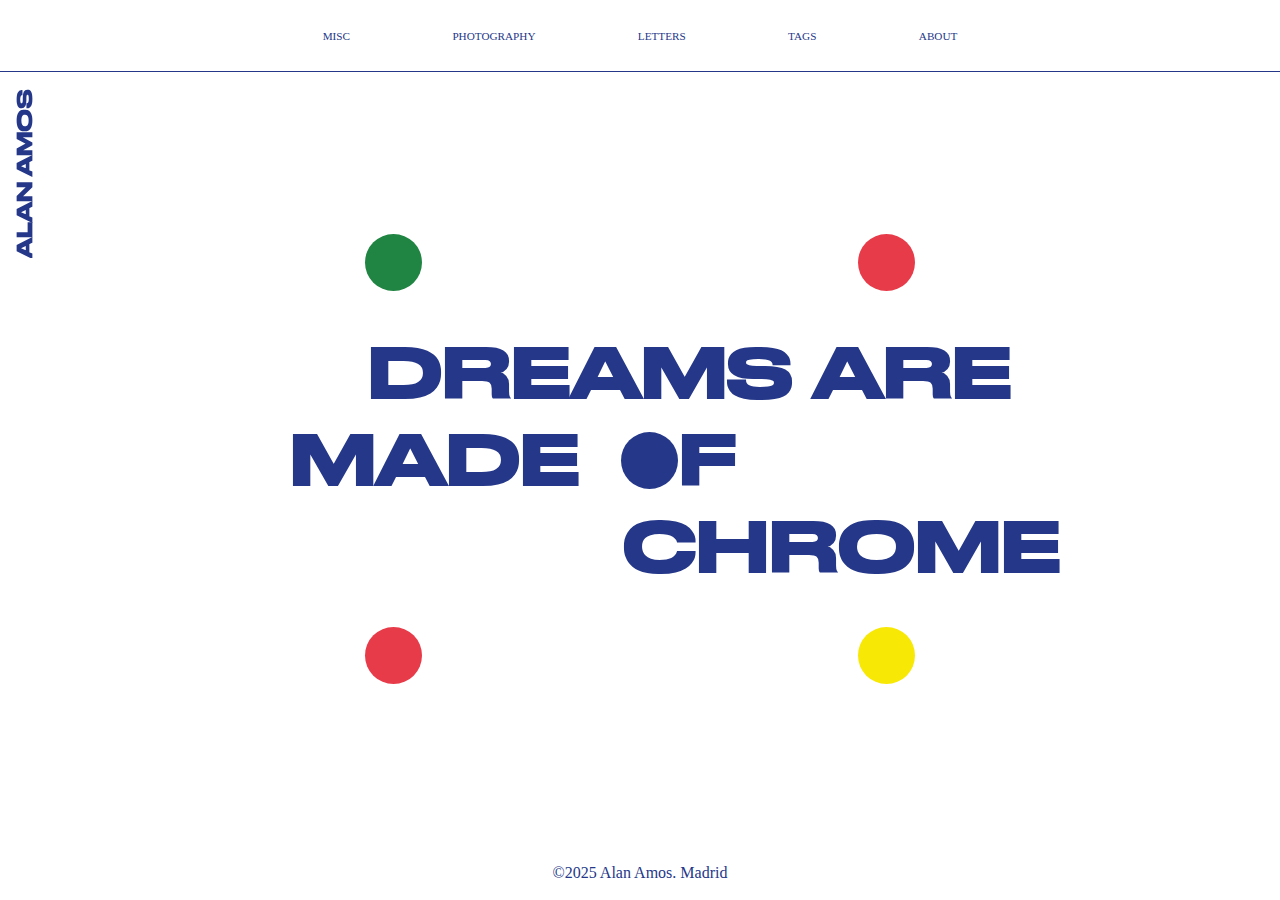
<file: index.html>
<!DOCTYPE html>
<html lang="en">
<head>
    <meta charset="UTF-8">
    <meta name="viewport" content="width=device-width, initial-scale=1.0">
    <title>Document</title>
    <link rel="stylesheet" href="css/estilo.css">
    <script defer src="js/script.js"></script>
</head>

<body>
    <main>
        <section class="barraIzq">
            <h1>
                <a href="index.html">Alan&nbsp;Amos</a>
                <button id="menu-toggle">∎</button>
            </h1>
        </section>

        <nav class="barraNav">
            <ul>
                <li><a href="mixed_media.html">Misc</a></li>
                <li><a href="photography.html">Photography</a></li>
                <li><a href="letters.htm">Letters</a></li>
                <li><a href="tags.html">Tags</a></li>
                <li><a href="about.html">About</a></li>
            </ul>
        </nav>

        <section class="dreams">
           
            <div class="contenedor-central">
            
                
                <div class="contenedorCirculos">
                    <h2 class="contenedorDreams">
                        <span class="dreamsAre">Dreams&nbsp;are</span><span class="madeOf">made&nbsp;<span class="circulo azul"></span>&nbsp;f</span><span class="chrome">chrome</span>
                    </h2>
                    <span class="circulo verde"></span>
                    <span class="circulo rojoUno"></span>
                    <span class="circulo rojoDos"></span>
                    <span class="circulo amarillo"></span>
                </div>  
            </div>
            
        </section>

        <footer>
            <p>©2025 Alan Amos. Madrid</p>
        </footer>
    </main>

</body>
</html>
</file>
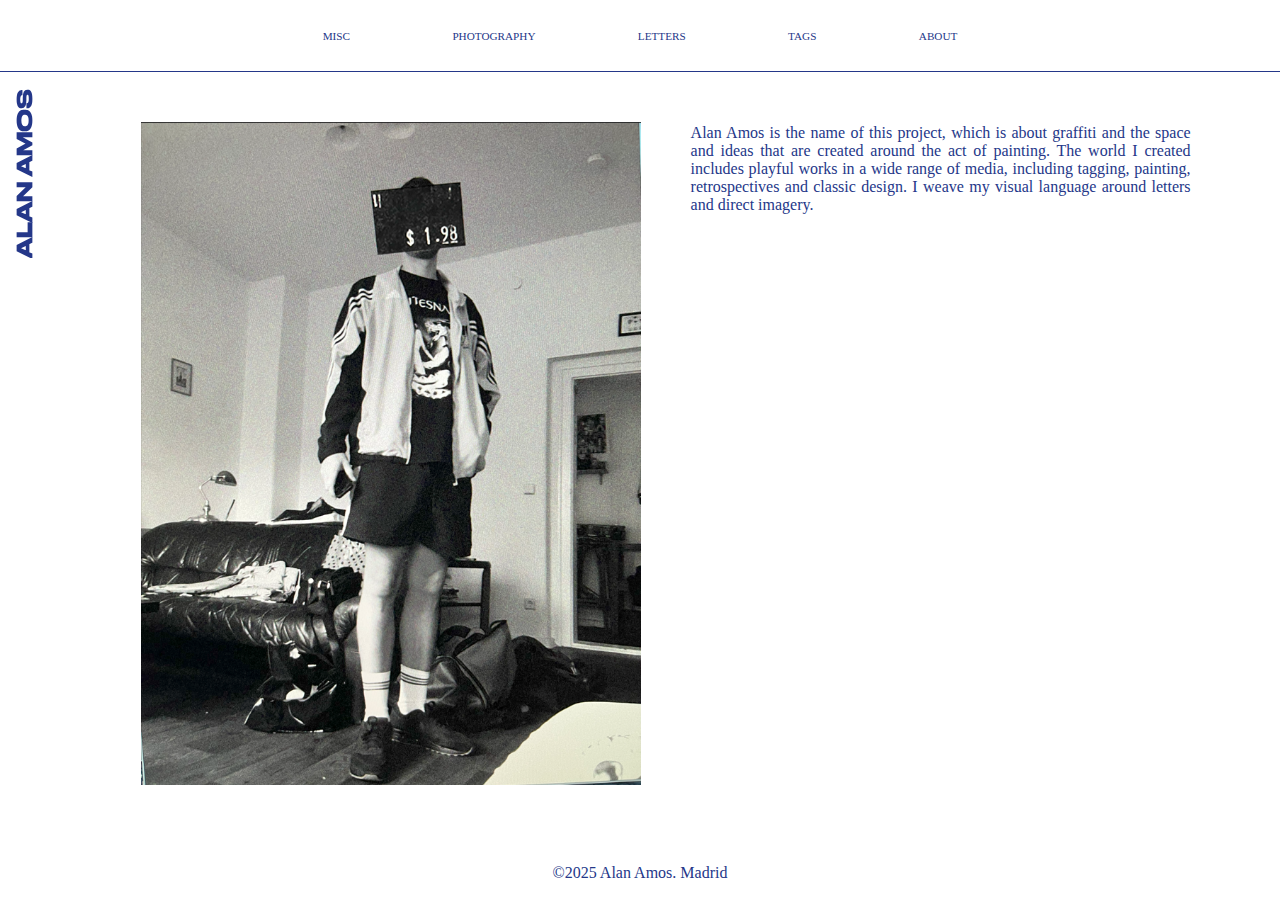
<file: about.html>
<!DOCTYPE html>
<html lang="en">
<head>
    <meta charset="UTF-8">
    <meta name="viewport" content="width=device-width, initial-scale=1.0">
    <title>Document</title>
    <link rel="stylesheet" href="css/estilo.css">
    <script defer src="js/script.js"></script>
</head>
<body>
    <main>
        <section class="barraIzq">
            <h1>
                <a href="index.html">Alan&nbsp;Amos</a>
                <button id="menu-toggle">∎</button>
            </h1>
        </section>

        <nav class="barraNav">
            <ul>
                <li><a href="mixed_media.html">Misc</a></li>
                <li><a href="photography.html">Photography</a></li>
                <li><a href="letters.htm">Letters</a></li>
                <li><a href="tags.html">Tags</a></li>
                <li><a href="about.html">About</a></li>
            </ul>
        </nav>
        <section class="about">
            <img class="about" src="img/about/Captura de pantalla 2025-01-16 115417.png" alt="">
            
            <article class="about">   
                <p>Alan Amos is the name of this project, which is about graffiti and the space and ideas that are created around the act of painting. The world I created includes playful works in a wide range of media, including tagging, painting, retrospectives and classic design. I weave my visual language around letters and direct imagery. 
                </p>
            </article>
            
            
        </section>
        <footer>
            <p>©2025 Alan Amos. Madrid</p>
        </footer>
    </main>
</body>
</html>
</file>
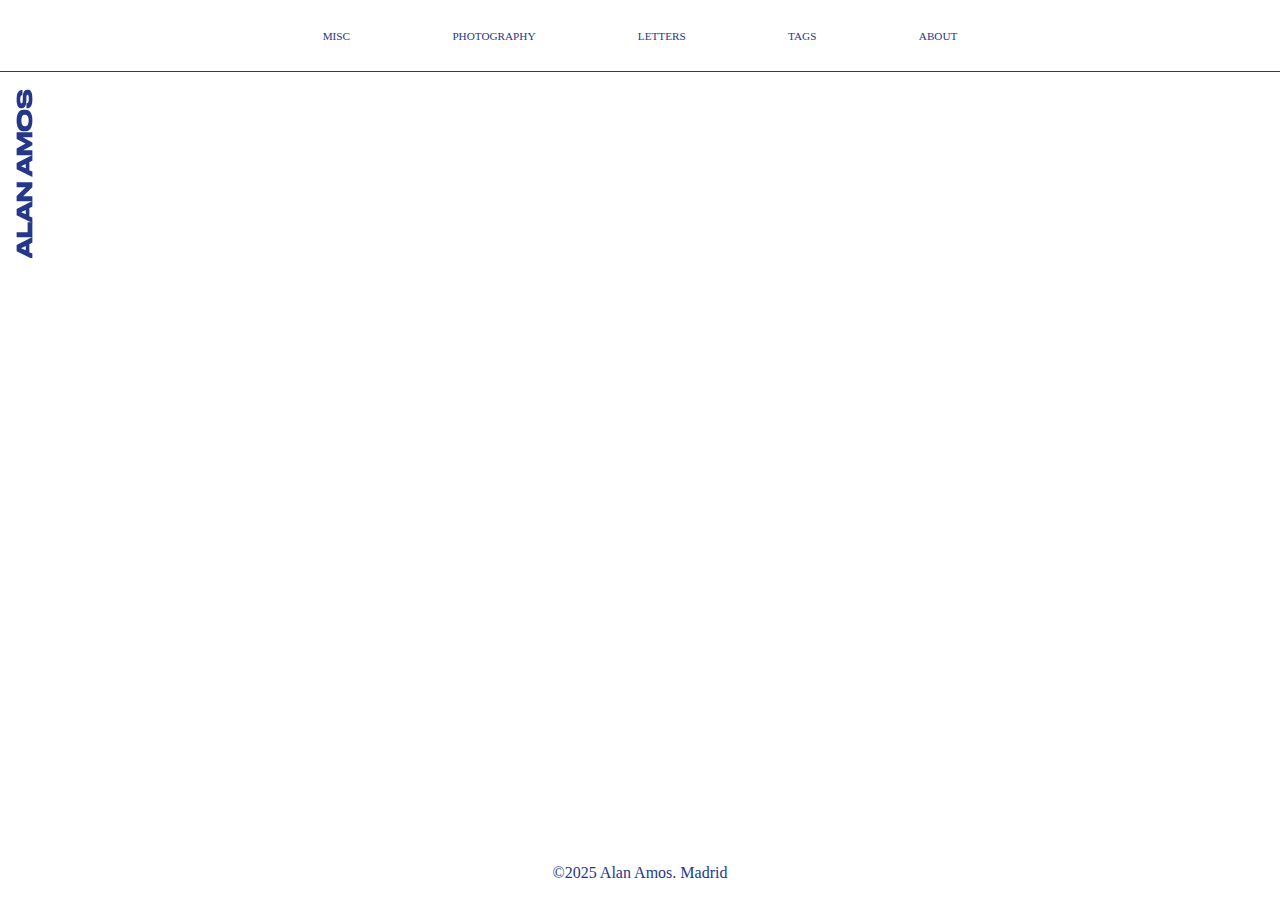
<file: mixed_media.html>
<!DOCTYPE html>
<html lang="en">
<head>
    <meta charset="UTF-8">
    <meta name="viewport" content="width=device-width, initial-scale=1.0">
    <title>Document</title>
    <link rel="stylesheet" href="css/estilo.css">
    <script defer src="js/script.js"></script>
</head>
<body>
    <main>
        <section class="barraIzq">
            <h1>
                <a href="index.html">Alan&nbsp;Amos</a>
                <button id="menu-toggle">∎</button>
            </h1>
        </section>

        <nav class="barraNav">
            <ul>
                <li><a href="mixed_media.html">Misc</a></li>
                <li><a href="photography.html">Photography</a></li>
                <li><a href="letters.htm">Letters</a></li>
                <li><a href="tags.html">Tags</a></li>
                <li><a href="about.html">About</a></li>
            </ul>
        </nav>
       

        <footer>
            <p>©2025 Alan Amos. Madrid</p>
        </footer>
    </main>
</body>
</html>
</file>
<file: css/estilo.css>
@font-face {
    font-family: 'DrukWideMedium';
    src: url('../fonts/DrukWideMedium.ttf') format('ttf'),
         url('../fonts/DrukWideMedium.woff2') format('woff2');
    font-weight: normal;
    font-style: normal;
}

*{
    margin: 0;
    padding: 0;
    
}


/*grid*/
main{
    height: 100vh;
    display:grid;
    grid-template-columns: 4% 96%;
    grid-template-rows: 8% 86% 6%;

        max-width: 100vw;
        overflow-x: hidden;
}


/*header izquierda*/
section.barraIzq{
    grid-column: 1/2;
    grid-row: 2/3;  
    z-index: 3;
    position: fixed;
    height: 100%;
    width:4%;
    z-index: 4;
    min-width: 0;
    box-sizing: border-box;
    overflow-x: hidden;
    background-color: transparent;
}
h1{
    rotate: 270deg;
    translate: -95px 170px;
    width:250px;
    box-sizing: border-box;
    overflow-x: hidden;
    text-transform: uppercase;
    font-family: 'DrukWideMedium';
}
h1 a{
    color:rgb(36, 55, 137);
    text-decoration: none;
}

section.barraIzq button {
    display: none; /* No lo mostramos por defecto */
    background-color: transparent;
    color: rgb(36, 55, 137);
    font-size: 1.2em;
    border: none;
    padding: 10px;
    position: absolute;
    top: 10px;
    left: 50%;
    transform: translateX(-50%);
    cursor: pointer;
    z-index: 5;
}


/*barra navegacion*/
nav.barraNav{
    z-index: 3;
    grid-column: 1/3;
    grid-row: 1/2;  
    border-bottom: solid 1px rgb(36, 55, 137);
    position: fixed;
    height: 8%;
    width:100%;
    background-color: white;
    box-sizing: border-box;
    overflow-x: hidden;
}
.barraNav ul{
    list-style: none;
    text-transform: uppercase;
    display: flex;
    justify-content: center;
    align-items: center; 
    height: 100%;
    max-width: 100%;
    
}
.barraNav li{
    padding: 0 4%;
    font-size: 0.8em;
    font-family: 'Times New Roman', Times, serif;
}
.barraNav a{
    text-decoration: none;
    color:rgb(36, 55, 137);
}




/*HOMEPAGE*/

/*dreams are made of chrome*/
section.dreams{
    grid-column: 1/3;
    grid-row: 2/3; 
    
    text-transform: uppercase;
    color:rgb(36, 55, 137);
    font-size: 3.5em;
    font-family: 'DrukWideMedium',sans-serif;
    width: 100%;
    z-index: 1;
    display: flex;
    justify-content: center;
    align-items: center;
}

.contenedor-central {
    position: relative;
    display: flex;
    justify-content: center;
    align-items: center;
    height: 100%;
    z-index: 2;
  }

div.contenedorCirculos{
    position: relative;
    overflow: visible;
    width: 700px;
    height: 580px;
    display: flex;
    justify-content: center;
    align-items: center;

}

span.circulo{
    display: inline-block;
    width: 70px;
    height: 70px;
    border-radius: 50%; 
    position: absolute;
}
span.circulo.azul{
    background-color: rgb(36, 55, 137);
    display: inline-block;
    position: relative;
    translate: 23px 4px;
    
}
span.circulo.verde{
    background-color: rgb(32, 132, 66);
    top:0;
    left:0;
}
span.circulo.rojoUno{
    background-color: rgb(232, 59, 73);
    top:0;
    right:0;
}
span.circulo.rojoDos{
    background-color: rgb(232, 59, 73);
    bottom:0;
    left:0;
}
span.circulo.amarillo{
    background-color: rgb(248, 232, 6);
    bottom:0;
    right:0;
}

h2.contenedorDreams{
    z-index: 2;
    position: relative;
    display: flex;
    flex-direction: column;
}
span.dreamsAre{
    translate: 50px;
}
span.madeOf{
    translate: -45px;
}
span.chrome{
    translate: 305px;
}


/*PAGINA ABOUT*/    
section.about{
    grid-column: 2/3;
    grid-row: 2/3; 
    display: flex;
    
    text-align: justify;
    color:rgb(36, 55, 137);

    justify-content: center;
}
img.about{
    width:500px;
    height: fit-content;
    margin: 50px 0 0 50px;

}
section.about article{
    margin: 50px;
    width: 500px;
    
}
section.about p{ 
    margin-top: 2px;
}





/*PHOTOGRAPHY y TAGS*/

section.gallery{
    grid-column: 2/3;
    grid-row: 2/3; 
    display: flex;
    gap:20px;
    padding-top: 20px;
    padding-bottom: 20px;
    flex-wrap: wrap;
    justify-content: center;
    align-items: center;
    overflow-y: auto;
    background-color: transparent;
}
div.gallery{
    width:400px;
    height: 400px;
    border:1px solid rgb(36, 55, 137) ;
    object-fit: contain;
    
}
img.gallery{
    width:400px;
    height: 400px;
    object-fit: contain;
}

div.gallery:hover {
    border:1px solid white;
}

/* Estilo para el overlay */
.overlay {
    position: fixed;
    top: 0;
    left: 0;
    width: 100%;
    height: 100%;
    background-color:  rgba(36, 55, 137,0.7);
    display: none; 
    justify-content: center;
    align-items: center;
    z-index: 1000;
}

.overlay-content {
    position: relative;
}
#large-image {
    max-width:85vw;
    max-height: 85vh;
    height: auto;
    object-fit: contain;
}




/*footer*/
footer{
    grid-column: 1/3;
    grid-row: 3/4; 
    display: flex;
    align-items: center; 
    justify-content: center;
    color:rgb(36, 55, 137);
    background-color: white;
    width: 100%;
    box-sizing: border-box;
    overflow-x: hidden;
    height: 6%;
    font-size: 1.2em;
    font-family: 'Times New Roman', Times, serif;
    position: fixed;
    bottom:0
}

/* A N I M A C I O N*/

@keyframes movimiento{
    0%,100%{
        top:0;
        left:0;
    }
    25%{
        bottom:0;
        left: 0;
    }
    50%{
        bottom: 0;
        right: 0;
    }
    75%{
        top:0;
        right:0;
    }
}

/* R E S P O N S I V E */


@media screen and (max-width:1600px){
    h1{
        translate: -100px 120px;
        width:250px;
        font-size: 1.2em;
    }
    .barraNav li{
       
        font-size: 0.7em;
        font-family: 'Times New Roman', Times, serif;
    }


    /*HOMEPAGE*/
    /*dreams are made of chrome*/
    section.dreams{
        font-size: 2.8em;
        width: 100%;
    }
    .contenedor-central {
        height: 100%;
    }
    div.contenedorCirculos{
    width: 550px;
    height: 450px;
    }
    span.circulo{
        width: 57px;
        height: 57px;
        border-radius: 50%; 
        position: absolute;
    }
    span.circulo.azul{
        translate: 20px 4px;
        
    }
    span.dreamsAre{
        translate: 50px;
    }
    span.madeOf{
        translate: -28px;
    }
    span.chrome{
        translate: 305px;
    }
    footer{
        font-size: 1em;
        width: 100%;
        height: 6%;
        overflow-x: hidden;
    }
}


@media screen and (max-width:1200px){
    h1{
        translate: -100px 103px;
        width:250px;
        font-size: 1.1em;
    }
    .barraNav li{
        font-size: 0.6em;
        font-family: 'Times New Roman', Times, serif;
    }

    /*HOMEPAGE*/
    /*dreams are made of chrome*/
    section.dreams{
        font-size: 2.3em;
        width: 100%;
    }
    .contenedor-central {
        height: 100%;
    }
    div.contenedorCirculos{
    width: 450px;
    height: 380px;
    }
    span.circulo{
        width: 46px;
        height: 46px;
        border-radius: 50%; 
        position: absolute;
    }
    span.circulo.azul{
        translate: 15px 3px;
        
    }
    span.dreamsAre{
        translate: 40px;
    }
    span.madeOf{
        translate: -22px;
    }
    span.chrome{
        translate: 280px;
    }
    footer{
        font-size: 0.8em;
        width: 100%;
        height: 6%;
        overflow-x: hidden;
    }
    /*ABOUT*/
   
    img.about{
        width:400px;
        height: fit-content;
        margin: 25px 0 0 50px;
    
    }
    section.about article{
        margin: 50px;
        width: 400px;
        
    }
    section.about p{ 
        margin-top: 2px;
    }
}


@media screen and (max-width:900px){
    h1{
        translate: -104px 108px;
        width:250px;
        font-size: 1em;
    }
    .barraNav li{
        font-size: 0.6em;
        font-family: 'Times New Roman', Times, serif;
    }

    /*HOMEPAGE*/
    /*dreams are made of chrome*/
        section.dreams{
            font-size: 2.3em;
            width: 100%;
        }
        .contenedor-central {
            height: 100%;
        }
        div.contenedorCirculos{
            width: 400px;
            height: 330px;
        }
        span.circulo{
            width: 44px;
            height: 44px;
            border-radius: 50%; 
            position: absolute;
        }
        span.circulo.azul{
            translate: 16px 1px;
            
        }
        span.dreamsAre{
            translate: 40px;
        }
        span.madeOf{
            translate: -19px;
        }
        span.chrome{
            translate: 250px;
        }

        footer{
            font-size: 0.9em;
            width: 100%;
            height: 6%;
            overflow-x: hidden;
        }


    /*ABOUT*/
        section.about{
            font-size: 1em;
        }
        img.about{
            width:300px;
            height: fit-content;
            margin: 25px 0 0 50px;
        
        }
        section.about article{
            margin: 30px;
            width: 300px;
            
        }
        section.about p{ 
            margin-top: 2px;
        }
}

/*version tablet*/
@media screen and (max-width:750px){
    main{
        height: 100vh;
        display:grid;
        grid-template-columns: 10% 90%;
        grid-template-rows: 8% 86% 6%;
        max-width: 100vw;
        overflow-x: hidden;
    }
    section.barraIzq{
        grid-column: 1/2;
        grid-row: 2/3;  
        z-index: 3;
        position: fixed;
        height: 100%;
        width:10%;
        z-index: 4;
        min-width: 0;
        box-sizing: border-box;
        overflow-x: hidden;
        background-color: white;
    }
    h1{
        rotate: 270deg;
        translate: -95px 95px;
        width:232px;
        box-sizing: border-box;
        overflow-x: hidden;
        overflow-y: hidden;
        text-transform: uppercase;
        font-family: 'DrukWideMedium';
    }
    h1 a{
        color:rgb(36, 55, 137);
        text-decoration: none;
    }
    button{
        translate: 64px -22px;
    }
    nav.barraNav {
        display: none; 
    }
  
    section.barraIzq button {
        display: block; 
    }

    nav.barraNav.movil {
        display: block;
        background-color: white; 
        position: absolute;
        top: 0;
        left: 0;
        width: 100%;
        height: 100vh;
        z-index: 2;
        overflow-y: auto;
    }
    nav.barraNav.movil ul {
        flex-direction: column;
        padding-top: 50px;
    }
    nav.barraNav.movil li {
        padding: 15px;
        font-size: 1.2em;
    }
    footer{
        font-size: 0.9em;
        width: 100%;
        height: 6%;
        overflow-x: hidden;
    }

    /*HOMEPAGE*/
    /*dreams are made of chrome*/
        section.dreams{
            font-size: 1.4em;
            width: 100%;
        }
        .contenedor-central {
            height: 100%;
        }
        div.contenedorCirculos{
        width: 300px;
        height: 270px;
        }
        span.circulo{
            width: 33px;
            height: 33px;
            border-radius: 50%; 
            position: absolute;
        }
        span.circulo.azul{
            translate: 10px 4px;   
        }
        span.dreamsAre{
            translate: 27px;
        }
        span.madeOf{
            translate: -13px;
        }
        span.chrome{
            translate: 153px;
        }


    /*ABOUT*/
        section.about{
            grid-column: 2/3;
            grid-row: 1/3; 
            display: flex;
            justify-content: center;
            align-items: center;
            flex-direction: column;
            overflow-y:scroll;
            margin: 0;
            padding-top: 20px;
            height: auto;
            position: relative;
        }
        img.about{
            width:300px;
            height: auto;
            margin: 20px;
            padding: 0px;
            position: absolute;
            top:0;
        }
        section.about article{
            position: absolute;
            top:435px;
            width:300px;
            color:rgb(36, 55, 137);
            text-align: justify;
            font-size: 0.9em;
            margin: 0;
            padding-bottom: 20px;
            margin-bottom: 20px;
        }
        

}

/*version movil*/
@media screen and (max-width:450px){
    /*HOMEPAGE*/
    /*dreams are made of chrome*/
    section.dreams{
        font-size: 1.4em;
        width: 100%;
    }
    .contenedor-central {
        height: 100%;
    }
    div.contenedorCirculos{
    width: 300px;
    height: 270px;
    }
    span.circulo{
        width: 33px;
        height: 33px;
        border-radius: 50%; 
        position: absolute;
    }
    span.circulo.azul{
        translate: 10px 4px;
        
    }
    span.dreamsAre{
        translate: 20px;
    }
    span.madeOf{
        translate: 11px;
    }
    span.chrome{
        translate: 124px;
    }

    /*GALLERY*/
        section.gallery{
            grid-column: 2/3;
            grid-row: 2/3; 
            display: flex;
            gap:20px;
            padding-top: 20px;
            padding-bottom: 20px;
            flex-wrap: wrap;
            justify-content: center;
            align-items: center;
            overflow-y: auto;
            background-color: transparent;
        }
        div.gallery{
            width:300px;
            height: 300px;
            border:1px solid rgb(36, 55, 137) ;
            object-fit: contain;
            
        }
        img.gallery{
            width:300px;
            height: 300px;
            object-fit: contain;
        }
}
</file>
